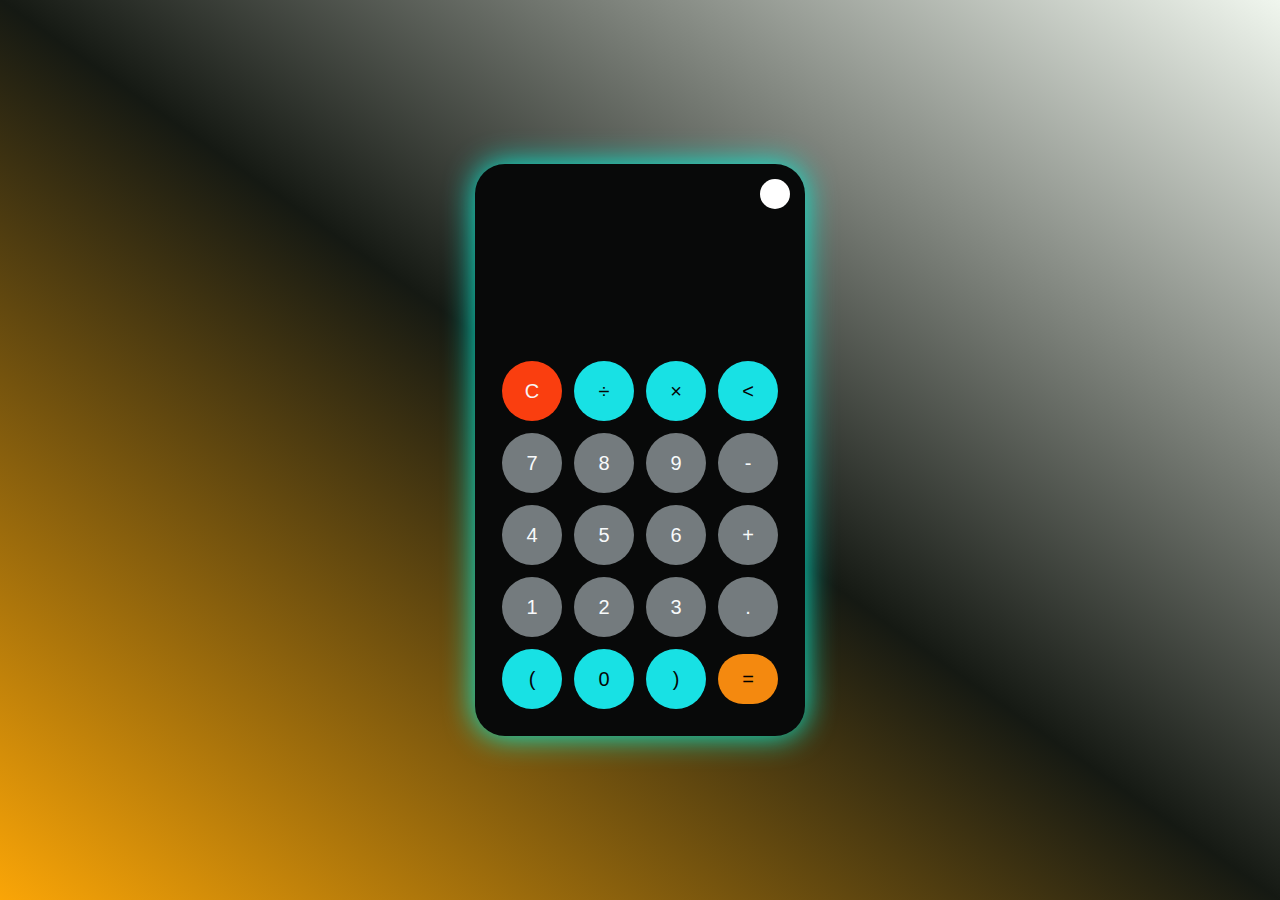
<file: Calculator_Project/index.html>
<!DOCTYPE html>
<html lang="en">
<head>
    <meta charset="UTF-8">
    <meta http-equiv="X-UA-Compatible" content="IE=edge">
    <meta name="viewport" content="width=device-width, initial-scale=1.0">
    <link rel="stylesheet" href="style.css">
    <title>Level-2 Task-1 Calculator</title>
</head>
<body>
    <div class="container">
        <div class="calculator dark">
            <div class="theme-toggler active">
                <i class="toggler-icon"></i></div>
    <div class="display-screen">
<div id="display"></div></div>
<div class="buttons">
<table>
    <tr>
        <td>
            <button class="btn-operator" id="clear">C</button>
        </td>
        <td>
            <button class="btn-operator" id="/">&divide;</button>
        </td>
        <td>
            <button class="btn-operator" id="*">&times;</button>
        </td>
        <td>
            <button class="btn-operator" id="backspace"><</button>
        </td>
    </tr>

    <tr>
        <td>
            <button class="btn-number" id="7">7</button>
        </td>
        <td>
            <button class="btn-number" id="8">8</button>
        </td>
        <td>
            <button class="btn-number" id="9">9</button>
        </td>
        <td>
            <button class="btn-number" id="-">-</button>
        </td>
    </tr>

    <tr>
        <td>
            <button class="btn-number" id="4">4</button>
        </td>
        <td>
            <button class="btn-number" id="5">5</button>
        </td>
        <td>
            <button class="btn-number" id="6">6</button>
        </td>
        <td>
            <button class="btn-number" id="+">+</button>
        </td>
    </tr>

    <tr>
        <td>
            <button class="btn-number" id="1">1</button>
        </td>
        <td>
            <button class="btn-number" id="2">2</button>
        </td>
        <td>
            <button class="btn-number" id="3">3</button>
        </td>
        <td>
            <button class="btn-number" id=".">.</button>
        </td>
    </tr>

    <tr>
        <td>
            <button class="btn-operator" id="( ">(</button>
        </td>
        <td>
            <button class="btn-operator" id="0">0</button>
        </td>
        <td>
            <button class="btn-operator" id=")">)</button>
        </td>
        <td rowspan="1">
            <button class="btn-equal" id="equal">=</button>
        </td>
    </tr>
</table></div></div></div>
    <script src="script.js"></script>
</body>
</html>
</file>
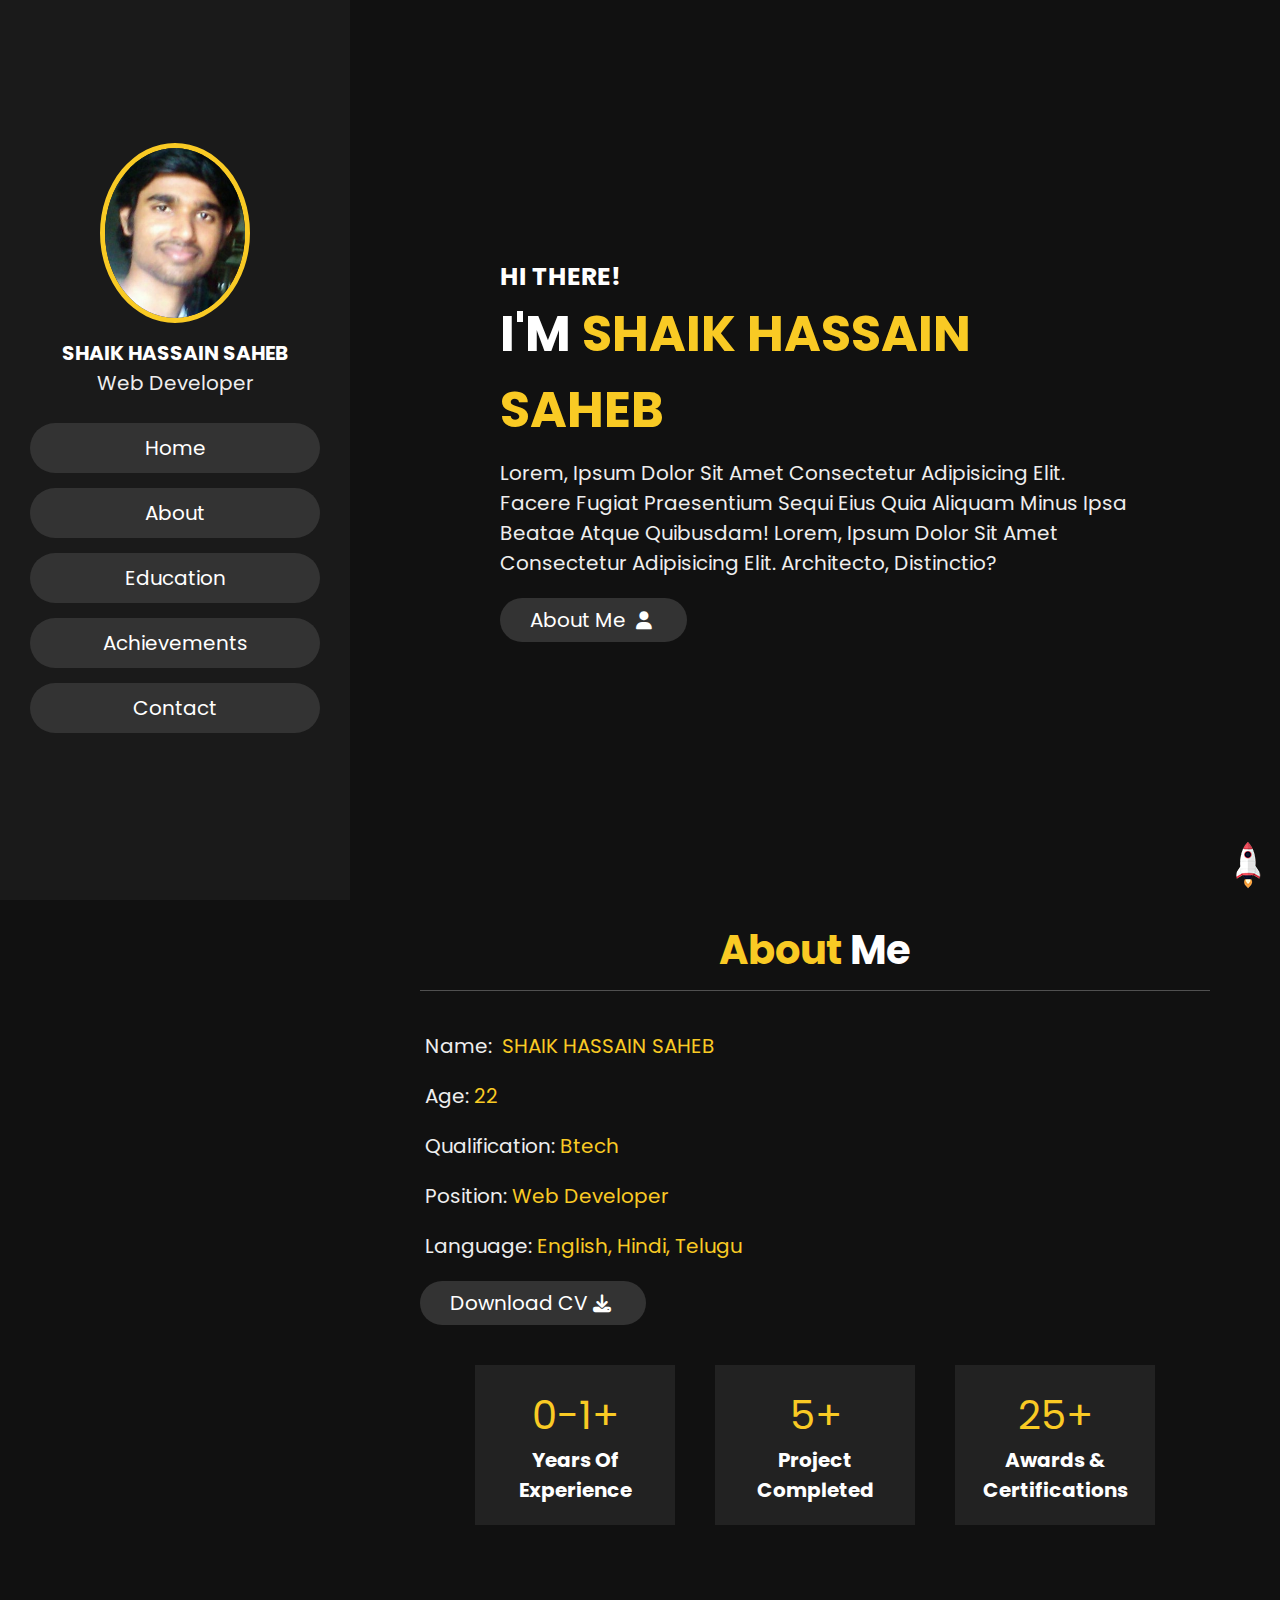
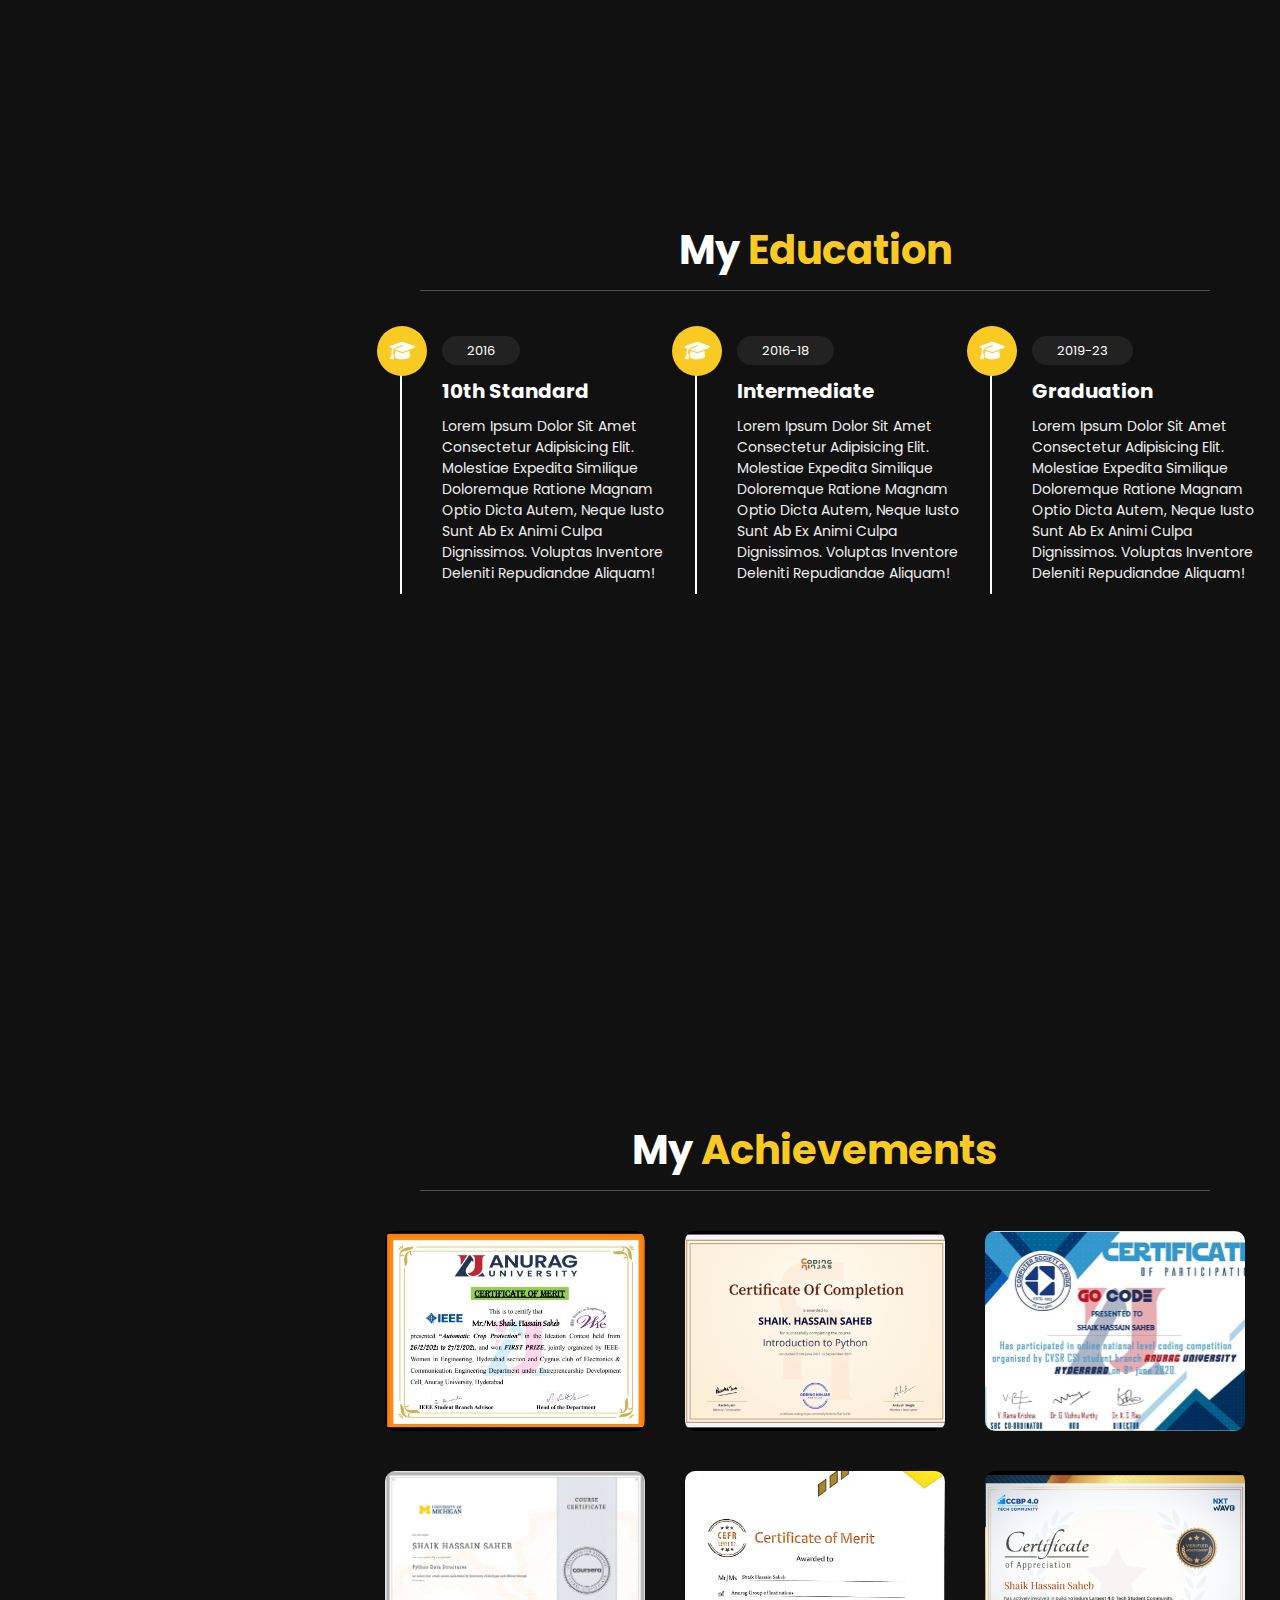
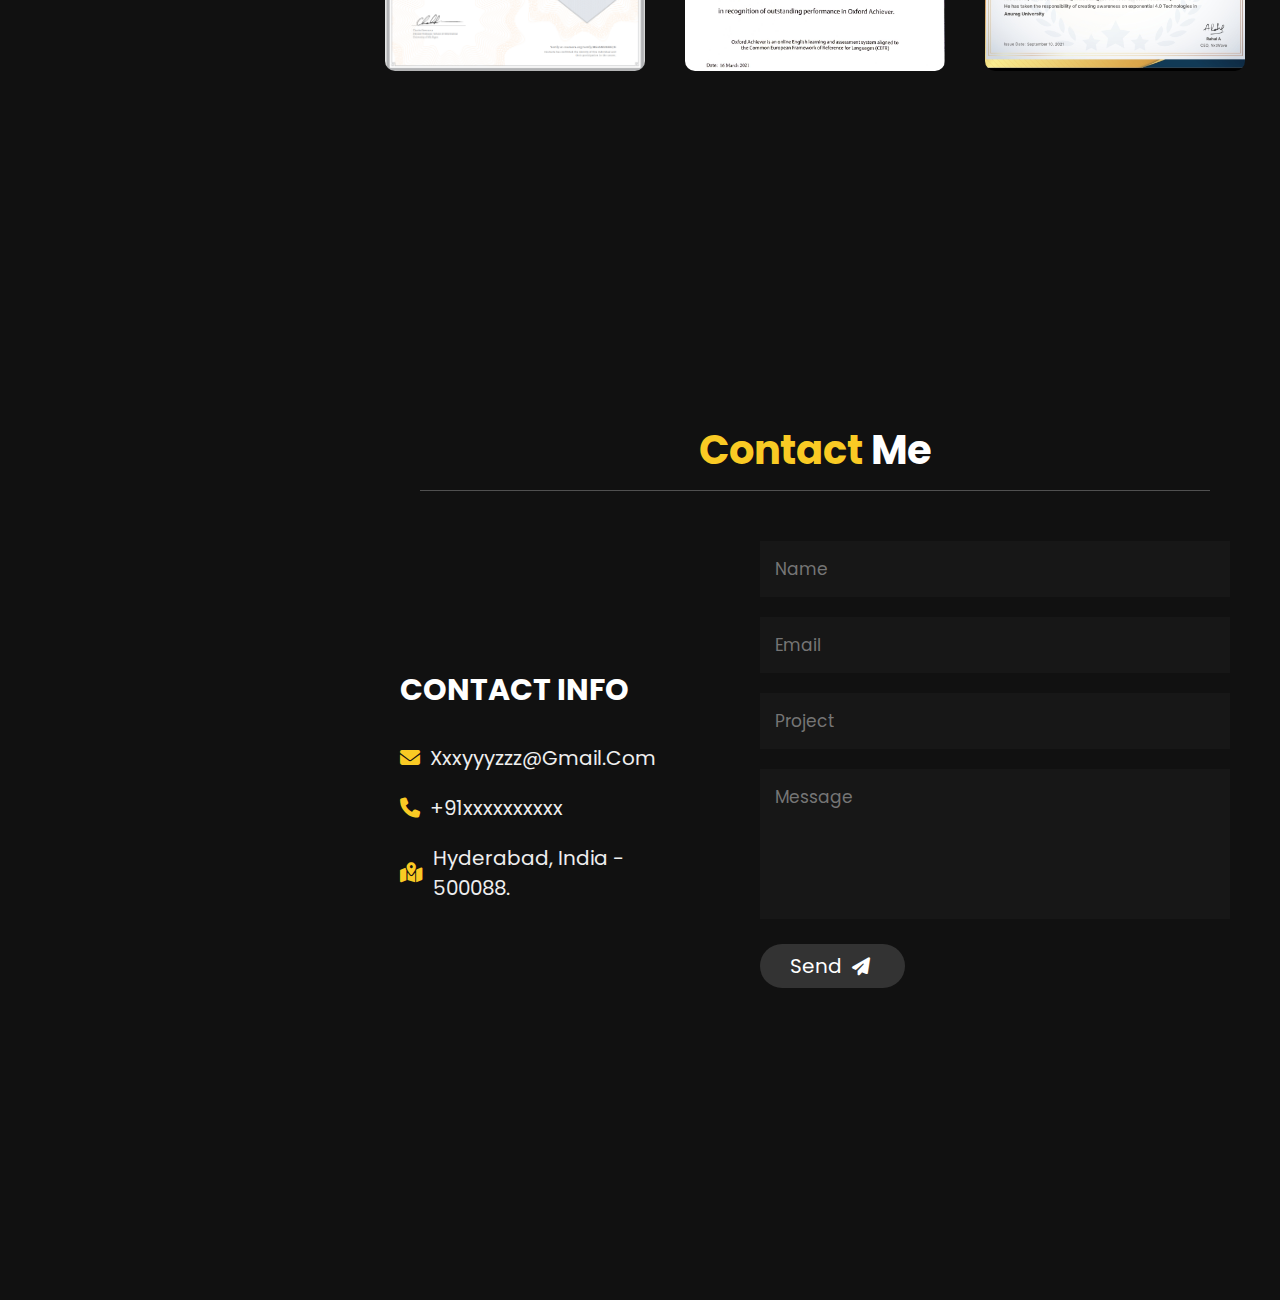
<file: portfolio/index.html>
<!DOCTYPE html>
<html lang="en">
<head>
    <meta charset="UTF-8">
    <meta http-equiv="X-UA-Compatible" content="IE=edge">
    <meta name="viewport" content="width=device-width, initial-scale=1.0">
    <title>Responsive Personal PORTFOLIO website</title>

    <!-- font awesome cdn link -->
    <link rel="stylesheet" href="https://cdnjs.cloudflare.com/ajax/libs/font-awesome/6.1.1/css/all.min.css">

    <!-- custom css file link -->
    <link rel="stylesheet" href="css/style.css">
</head>
<body>
    
<!-- header section starts -->
<header>
    <div class="user">
        <img src="images/pic.jpg" alt="">
        <h3 class="name">SHAIK HASSAIN SAHEB</h3>
        <p class="post">Web Developer</p>
    </div>

    <nav class="navbar">
        <ul>
            <li><a href="#home">home</a></li>
            <li><a href="#about">about</a></li>
            <li><a href="#education">education</a></li>
            <li><a href="#Achievements">Achievements</a></li>
            <li><a href="#contact">contact</a></li>
        </ul>
    </nav>
</header>
<!-- header section ends -->

<div id="menu" class="fas fa-bars"></div>


<!-- home section start  -->

<section class="home" id="home">
    <h3>HI THERE!</h3>
    <h1>I'M <span>SHAIK HASSAIN SAHEB</span></h1>
    <p>
        Lorem, ipsum dolor sit amet consectetur adipisicing elit. Facere fugiat praesentium sequi eius quia aliquam minus ipsa beatae atque quibusdam! Lorem, ipsum dolor sit amet consectetur adipisicing elit. Architecto, distinctio?
    </p>
    <a href="#about"><button class="btn">about me <i class="fas fa-user"></i></button></a>
</section>

<!-- home section ends  -->

 
<!-- about section starts -->

<section class="about" id="about">
    <h1 class="heading"><span>about</span> me </h1>
    <div class="row">
        <div class="info">
            <h3><span>name: </span> SHAIK HASSAIN SAHEB</h3>
            <h3><span>Age:</span>22</h3>
            <h3><span>Qualification:</span>Btech</h3>
            <h3><span>Position:</span>Web Developer</h3>
            <h3><span>Language:</span>English, Hindi, Telugu</h3>
            <a href="#"><button class="btn"> download CV<i class="fas fa-download"></i></button></a>
        </div>

        <div class="counter">
            <div class="box">
                <span>0-1+</span>
                <h3>Years of Experience</h3>
            </div>

            <div class="box">
                <span>5+</span>
                <h3>Project Completed</h3>
            </div>

            <div class="box">
                <span>25+</span>
                <h3>Awards & Certifications</h3>
            </div>

        </div>
    </div>
</section>
<!-- about section end -->

<!-- education section starts  -->

<section class="education" id="education">

<h1 class="heading">My<span> education</span> </h1>

<div class="box-container">

    <div class="box">
        <i class="fas fa-graduation-cap"></i>
        <span>2016</span>
        <h3>10th Standard</h3>
        <p>Lorem ipsum dolor sit amet consectetur adipisicing elit. Molestiae expedita similique doloremque ratione magnam optio dicta autem, neque iusto sunt ab ex animi culpa dignissimos. Voluptas inventore deleniti repudiandae aliquam!</p>
    </div>

    <div class="box">
        <i class="fas fa-graduation-cap"></i>
        <span>2016-18</span>
        <h3>Intermediate</h3>
        <p>Lorem ipsum dolor sit amet consectetur adipisicing elit. Molestiae expedita similique doloremque ratione magnam optio dicta autem, neque iusto sunt ab ex animi culpa dignissimos. Voluptas inventore deleniti repudiandae aliquam!</p>
    </div>

    <div class="box">
        <i class="fas fa-graduation-cap"></i>
        <span>2019-23</span>
        <h3>Graduation</h3>
        <p>Lorem ipsum dolor sit amet consectetur adipisicing elit. Molestiae expedita similique doloremque ratione magnam optio dicta autem, neque iusto sunt ab ex animi culpa dignissimos. Voluptas inventore deleniti repudiandae aliquam!</p>
    </div>
</div>
</section>


<!-- education section ends  -->

<!-- Achievements section starts  -->

<section class="Achievements" id="Achievements">

<h1 class="heading">My <span> Achievements</span> </h1>
<div class="box-container">

    <div class="box">
        <img src="images/img1.jpg" alt="">
    </div>

    <div class="box">
        <img src="images/img2.jpg" alt="">
    </div>

    <div class="box">
        <img src="images/img3.png" alt="">
    </div>

    <div class="box">
        <img src="images/img4.png" alt="">
    </div>

    <div class="box">
        <img src="images/img5.jpg" alt="">
    </div>

    <div class="box">
        <img src="images/img6.jpg" alt="">
    </div>

</div>

</section>
<!-- Achievements section ends  -->

<!-- contact section starts  -->

<section class="contact" id="contact">

<h1 class="heading"><span> contact</span> me </h1>

<div class="row">
    <div class="content">

        <h3 class="title">contact info</h3>

        <div class="info">
            <h3> <i class="fas fa-envelope"></i> xxxyyyzzz@gmail.com</h3>
            <h3> <i class="fas fa-phone"></i> +91xxxxxxxxxx</h3>
            <h3> <i class="fas fa-map-marked-alt"></i> Hyderabad, India - 500088. </h3>
        </div>

    </div>

    <form action="">
        <input type="text" placeholder="name" class="box">
        <input type="email" placeholder="email" class="box">
        <input type="text" placeholder="Project" class="box">
        <textarea name="" id="" cols="30" rows="10" class="box message" placeholder="message"></textarea>
        <button type="submit" class="btn"> send <i class="fas fa-paper-plane"></i></button>

    </form>

</div>

</section>

<!-- contact section ends  -->

<!-- scroll top button  -->

<a href="#home" class="top">
    <img src="images/scroll-top-img.png" alt="">
</a>



<!--jquery cdn link-->
<script scr="https://cdnjs.cloudflare.com/ajax/libs/jquery/3.6.0/jquery.min.js"></script>


<!-- custom js file link -->
<script src="js/script.js"></script>

</body>
</html>
</file>
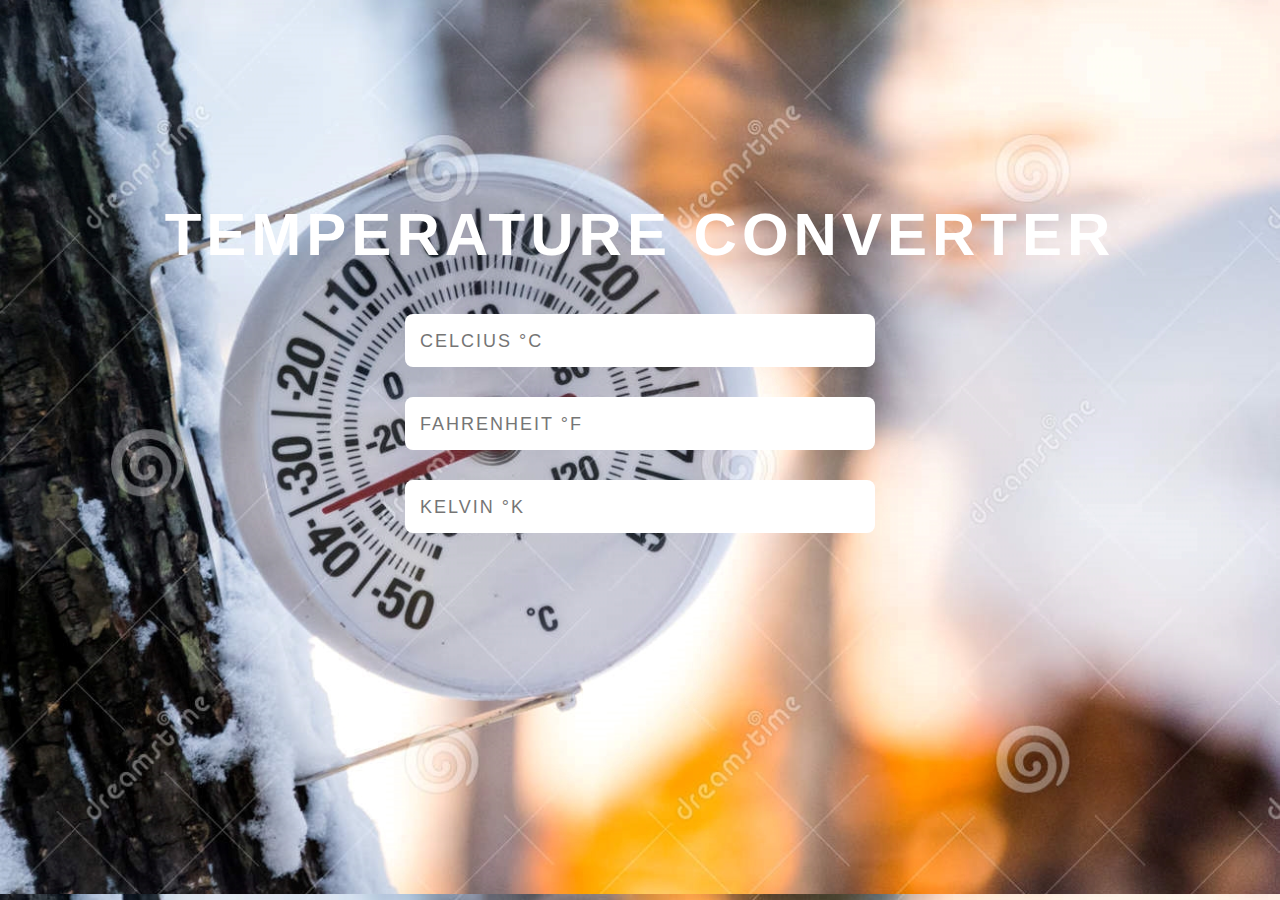
<file: Temperature_Converter/index.html>
<!DOCTYPE html>
<html lang="en">
<head>
    <meta charset="UTF-8">
    <meta http-equiv="X-UA-Compatible" content="IE=edge">
    <meta name="viewport" content="width=device-width, initial-scale=1.0">
    <link rel="stylesheet" href="style.css">
    <link rel="preconnect" href="https://fonts.googleapis.com">
    <link rel="preconnect" href="https://fonts.gstatic.com" crossorigin>
    <link href="https://fonts.googleapis.com/css2?family=Roboto&display=swap" rel="stylesheet">
    <title>Temperature Converter</title>
</head>
<body>
    <main>
        <header>
            <h1>Temperature Converter</h1>
        </header>
        <div class="inputs">
            <input type="number" name="celcius" id="celcius" class="input" placeholder="Celcius °C">
            <input type="number" name="fahrenheit" id="fahrenheit" class="input" placeholder="Fahrenheit °F">
            <input type="number" name="kelvin" id="kelvin" class="input" placeholder="Kelvin °K">
        </div>
    </main>

    <script src="script.js" type="text/javascript"></script>
</body>
</html>
</file>
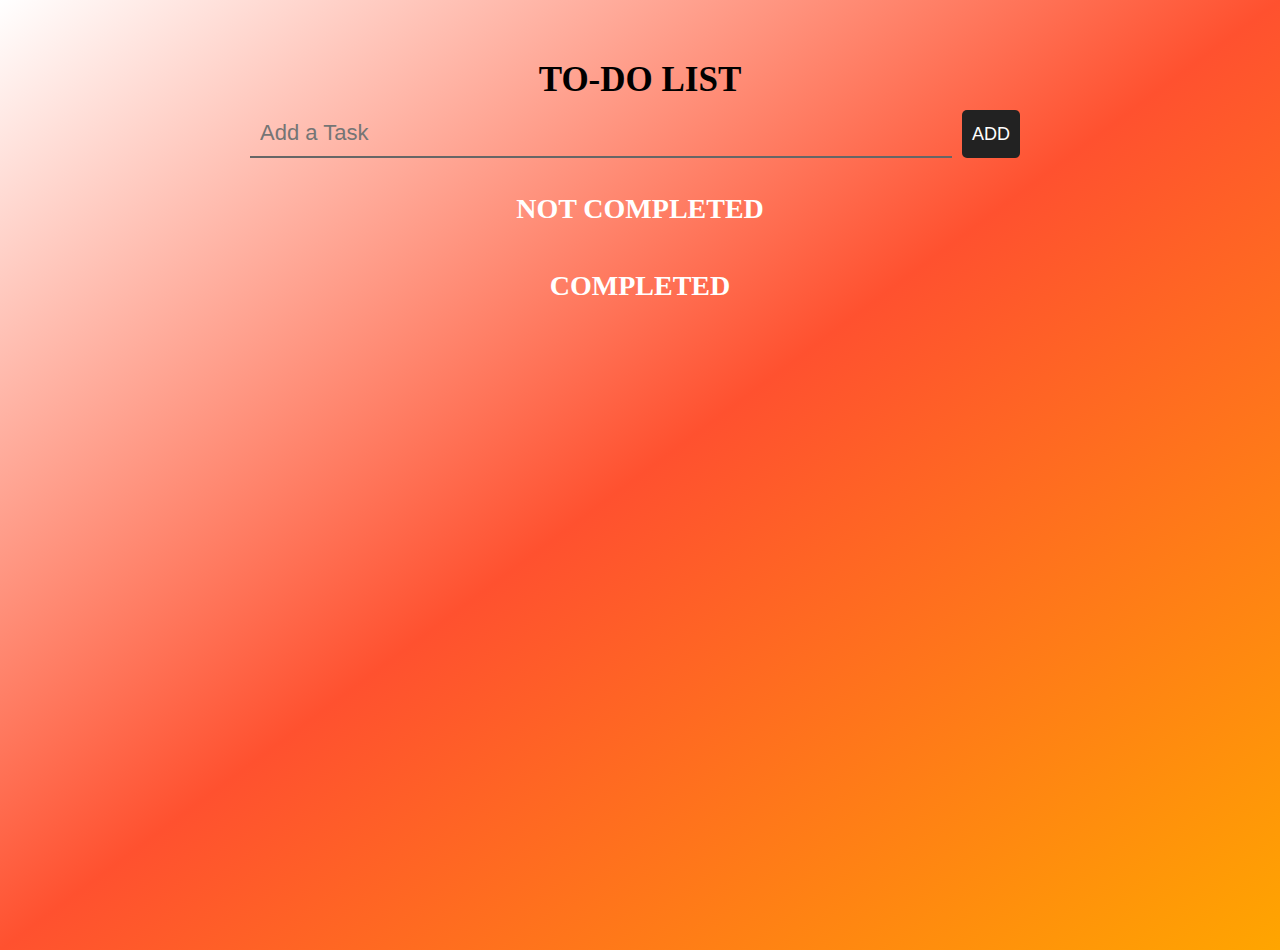
<file: TO-DO/index.html>
<!DOCTYPE html>
<html lang="en">
<head>
  <meta charset="UTF-8">
  <title>To-Do List</title>
  <link href="https://stackpath.bootstrapcdn.com/font-awesome/4.7.0/css/font-awesome.min.css" rel="stylesheet">
  <link rel="stylesheet" href="style.css"> 
</head>
<body>
	<div class="container">
        <h1> TO-DO List </h1>
		<div class="addTask">
			<input type="text" placeholder="Add a Task">
			<button>Add</button>
		</div>

		<ol class="notCompleted">
			<h3>Not Completed</h3>
		</ol>

		<ol class="Completed">
			<h3>Completed</h3>
		</ol>
	</div>

    <script>
		const input = document.querySelector('input');
		const btn = document.querySelector('.addTask > button');

		btn.addEventListener('click', addList);
		input.addEventListener('keyup', (e)=>{
			(e.keyCode === 13 ? addList(e) : null);
		})

		function addList(e){
			const notCompleted = document.querySelector('.notCompleted');
			const Completed = document.querySelector('.Completed');

			const newLi = document.createElement('li');
			const checkBtn = document.createElement('button');
			const delBtn = document.createElement('button');

			checkBtn.innerHTML = '<i class="fa fa-check"></i>';
			delBtn.innerHTML = '<i class="fa fa-trash"></i>';


			if(input.value !==''){
				newLi.textContent = input.value;
				input.value = '';
				notCompleted.appendChild(newLi);
				newLi.appendChild(checkBtn);
				newLi.appendChild(delBtn);
			}

			checkBtn.addEventListener('click', function(){
				const parent = this.parentNode;
				parent.remove();
				Completed.appendChild(parent);
				checkBtn.style.display = 'none';
			});

			delBtn.addEventListener('click', function(){
				const parent = this.parentNode;
				parent.remove();
			});
		}

	</script>
</body>
</html>
</file>
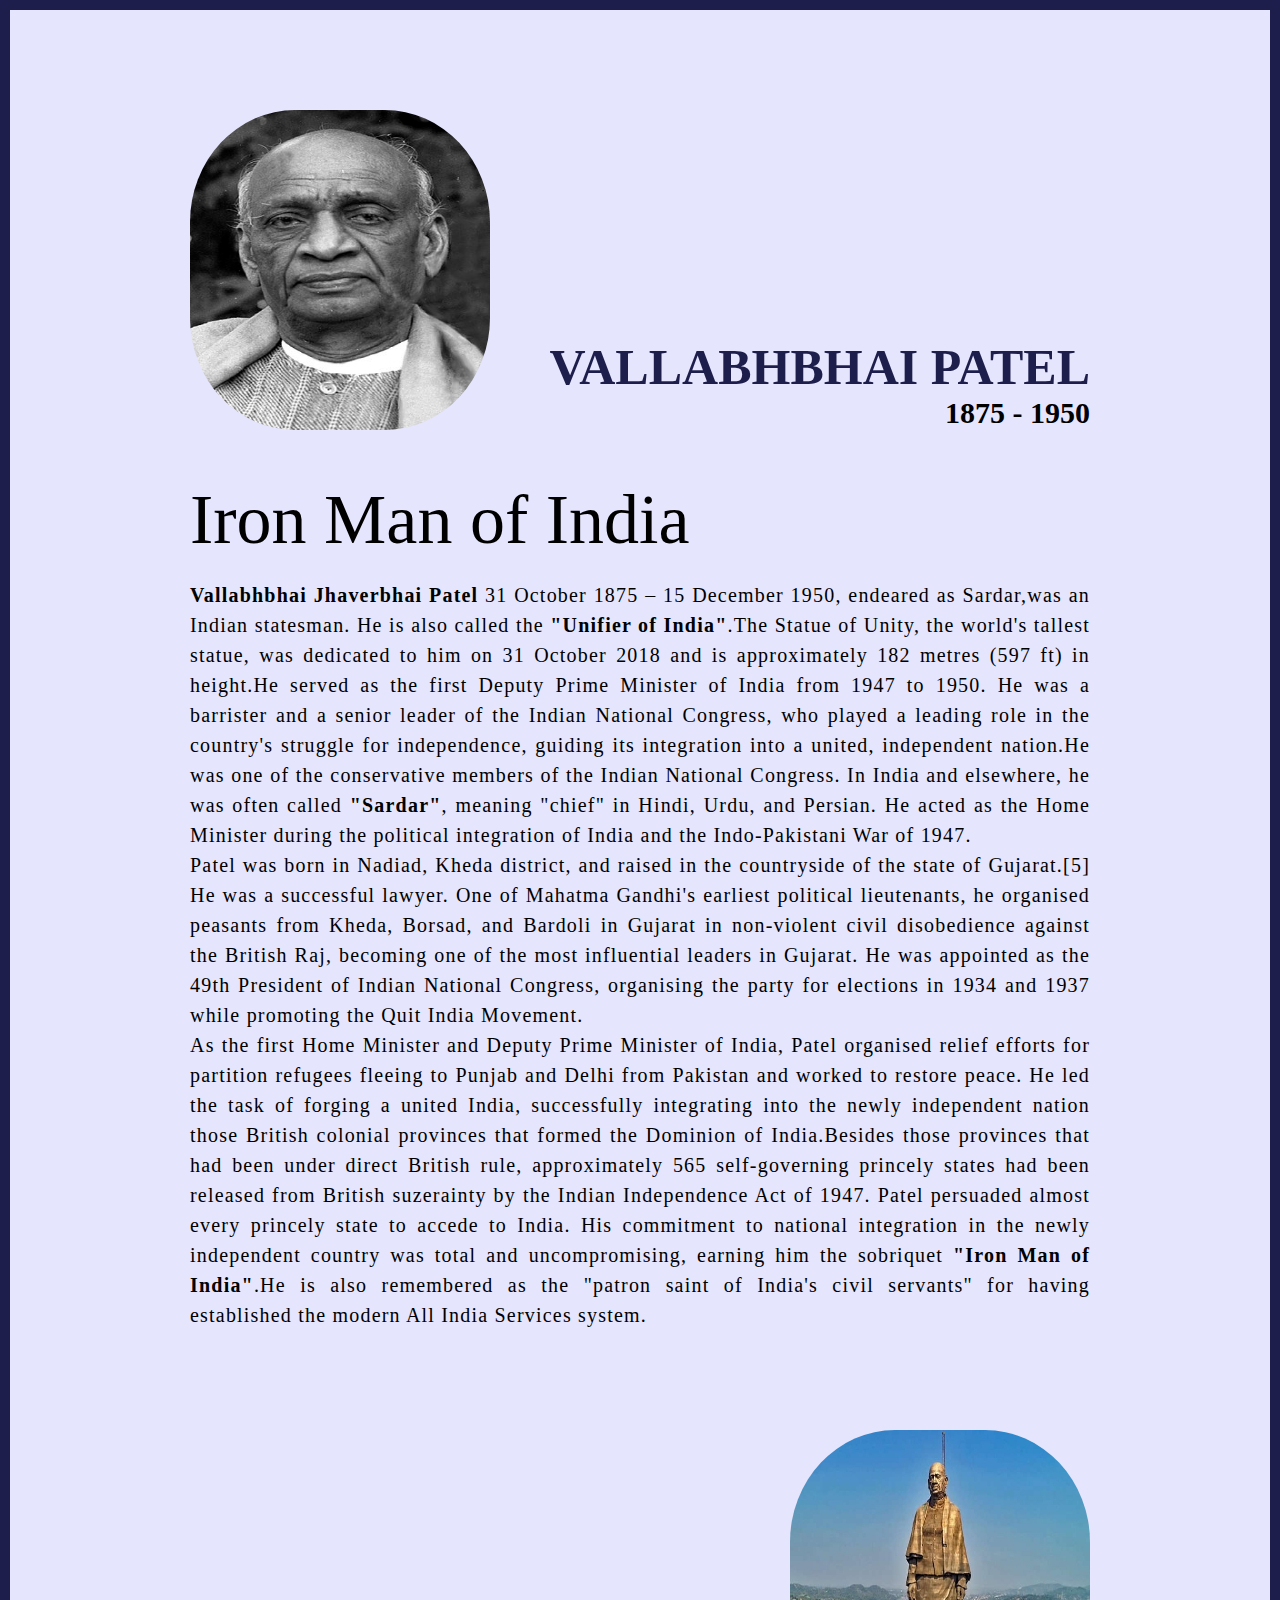
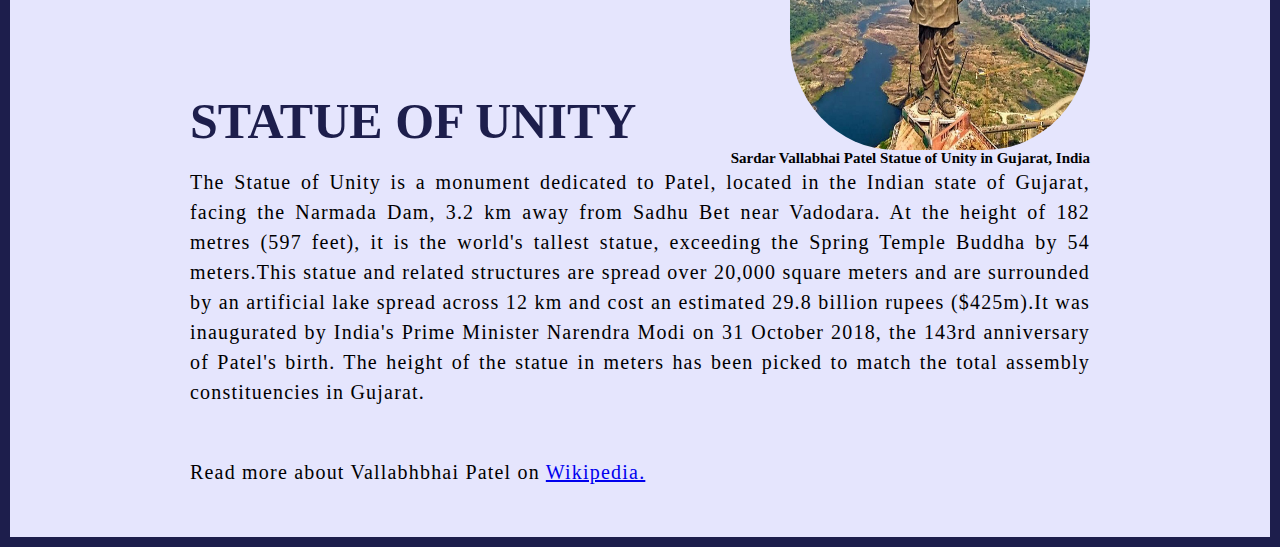
<file: Tribute_project/index.html>
<!DOCTYPE html>
<html lang="en">
  <head>
    <meta charset="UTF-8" />

    <meta http-equiv="X-UA-Compatible" content="IE=edge" />

    <meta name="viewport" content="width=device-width, initial-scale=1.0" />
    <title>The Tribute Website | Vallabhbhai Patel</title>
    <link rel="stylesheet" href="style.css" />
  </head>
  <body>
    <div class="container">
      <div class="content">
        <section class="top_section">
          <div class="image_container">
            <img src="./images/patel.jpg" alt="tribute" />
          </div>
          <div>
            <h1>Vallabhbhai Patel</h1>
            <h4>1875 - 1950</h4>
          </div>
        </section>
        <section class="about_section">
          <h2>Iron Man of India</h2>
          <p>
            <b>Vallabhbhai Jhaverbhai Patel</b> 31 October 1875 – 15 December 1950, endeared as Sardar,was an Indian statesman. He is also called the <b>"Unifier of India"</b>.The Statue of Unity, the world's tallest statue, was dedicated to him on 31 October 2018 and is approximately 182 metres (597 ft) in height.He served as the first Deputy Prime Minister of India from 1947 to 1950. He was a barrister and a senior leader of the Indian National Congress, who played a leading role in the country's struggle for independence, guiding its integration into a united, independent nation.He was one of the conservative members of the Indian National Congress. In India and elsewhere, he was often called <b>"Sardar"</b>, meaning "chief" in Hindi, Urdu, and Persian. He acted as the Home Minister during the political integration of India and the Indo-Pakistani War of 1947.
          </p>

          <p>
            Patel was born in Nadiad, Kheda district, and raised in the countryside of the state of Gujarat.[5] He was a successful lawyer. One of Mahatma Gandhi's earliest political lieutenants, he organised peasants from Kheda, Borsad, and Bardoli in Gujarat in non-violent civil disobedience against the British Raj, becoming one of the most influential leaders in Gujarat. He was appointed as the 49th President of Indian National Congress, organising the party for elections in 1934 and 1937 while promoting the Quit India Movement.
          </p>
          <p>
            As the first Home Minister and Deputy Prime Minister of India, Patel organised relief efforts for partition refugees fleeing to Punjab and Delhi from Pakistan and worked to restore peace. He led the task of forging a united India, successfully integrating into the newly independent nation those British colonial provinces that formed the Dominion of India.Besides those provinces that had been under direct British rule, approximately 565 self-governing princely states had been released from British suzerainty by the Indian Independence Act of 1947. Patel persuaded almost every princely state to accede to India. His commitment to national integration in the newly independent country was total and uncompromising, earning him the sobriquet <b>"Iron Man of India"</b>.He is also remembered as the "patron saint of India's civil servants" for having established the modern All India Services system.
          </p>
    
          <section class="bottom_section">
            
            <div>
              <h1>Statue of Unity</h1>
            </div>

            <div class="image_container">
              <img src="./images/unity.jpg" alt="tribute" />
            </div>
            
            
          </section>

        <section class="bottom_about_section">
          <div>
            <h4>Sardar Vallabhai Patel Statue of Unity in Gujarat, India</h4>
          </div>
          
          <P>
            The Statue of Unity is a monument dedicated to Patel, located in the Indian state of Gujarat, facing the Narmada Dam, 3.2 km away from Sadhu Bet near Vadodara. At the height of 182 metres (597 feet), it is the world's tallest statue, exceeding the Spring Temple Buddha by 54 meters.This statue and related structures are spread over 20,000 square meters and are surrounded by an artificial lake spread across 12 km and cost an estimated 29.8 billion rupees ($425m).It was inaugurated by India's Prime Minister Narendra Modi on 31 October 2018, the 143rd anniversary of Patel's birth. The height of the statue in meters has been picked to match the total assembly constituencies in Gujarat.
          </P>

        <footer>
          <p>
            Read more about Vallabhbhai Patel on
            <a href="https://en.wikipedia.org/wiki/Vallabhbhai_Patel"
              >Wikipedia.</a
            >
          </p>
        </footer>
      </div>
    </div>
  </body>
</html>
</file>
<file: Calculator_Project/style.css>
*{
    padding: 0;
    margin: 0;
    box-sizing: border-box;
    outline: 0;
    transition: all 0.5s ease;
}
body{
    font-family: sans-serif;
}
a{
    text-decoration: none;
    color: #fff;
}
body{
    background-image: linear-gradient(to bottom left, #f0f6ee,rgb(21, 25, 19),rgb(250, 165, 7));
}
.container{
    height: 100vh;
    width: 100vw;
    display: grid;
    place-items: center;
}
.calculator{
    position: relative;
    height: auto;
    width: auto;
    padding: 20px;
    border-radius: 30px;
    box-shadow: 0 0 30px rgb(7, 245, 218);
}
.theme-toggler{
    position: absolute;
    top: 30px;
    right: 30px;
    color: #fff;
    cursor: pointer;
    z-index: 1;
}
.theme-toggler.active{
    color: rgb(232, 23, 23);
}
.theme-toggler.active::before{
    background-color: #fff;
}
.theme-toggler::before{
    content: '';
    height: 30px;
    width: 30px;
    position: absolute;
    top: 50%;
    transform: translate(-50%, -50%);
    border-radius: 50%;
    background-color: #333;
    z-index: -1;
}
#display{
    margin: 0 10px;
    height: 150px;
    width: auto;
    max-width: 270px;
    display: flex;
    align-items: flex-end;
    justify-content: flex-end;
    font-size: 30px;
    margin-bottom: 20px;
    overflow-x: scroll;
}
#display::-webkit-scrollbar{
    display: block;
    height: 3px;
}
button{
    height: 60px;
    width: 60px;
    border: 0;
    border-radius: 30px;
    margin: 5px;
    font-size: 20px;
    cursor: pointer;
    transition: all 200ms ease;
}
button:hover{
    transform: scale(1.1);
}
button#equal{
    height: 50px;
}
/* Light Theme */
.calculator{
    background-color: #fff;
}
.calculator #display{
    color: #030203;
}
.calculator button#clear{
    background-color: #f41515;
    color: #f9f4f4;
}
.calculator button.btn-number{
    background-color: #73ea60;
    color: #000;
}
.calculator button.btn-operator{
    background-color: #0707d4;
    color: #000000;
}
.calculator button.btn-equal{
    background-color: #f5b40e;
    color: rgb(19, 19, 19);
}

/* Dark Theme*/
.calculator.dark{
    background-color: #080909;
}
.calculator.dark #display{
    color: #f8fafd;
}
.calculator.dark button#clear{
    background-color: #fa3e0f;
    color: #f7f6f6;
}
.calculator.dark button.btn-number{
    background-color: #747b7e;
    color: #f8fafb;
}
.calculator button.btn-operator{
    background-color: #18e1e4;
    color: #050505;
}
.calculator button#divides{
    background-color: #18e426;
    color: #050505;
}
.calculator.dark button.btn-equal{
    background-color: #f4890f;
    color: black;
}
</file>
<file: portfolio/css/style.css>
@import url('https://fonts.googleapis.com/css2?family=Nunito:wght@300;400;600&family=Poppins:ital@1&display=swap');

:root{
    --yellow: #f9ca24;
}

*{
    font-family: 'Nunito', sans-serif;
    font-family: 'Poppins', sans-serif;
    margin: 0;
    padding: 0;
    box-sizing: border-box;
    text-decoration: none;
    outline: none;
    border: none;
    text-transform: capitalize;
    transition: all .2s linear;
}

*::selection{
    background: var(--yellow);
    color: #333;
}

html{
    font-size: 62.5%;
    overflow-x: hidden;
}

html::-webkit-scrollbar{
    width: 1.4rem;
}

html::-webkit-scrollbar-track{
    background: #222;
}

html::-webkit-scrollbar-thumb{
    background: var(--yellow);
}

body{
    background: #111;
    overflow-x: hidden;
    padding-left: 35rem;
}

section{
    min-height: 100vh;
    padding: 1rem;
}

.btn{
    padding:.7rem 3rem;
    background: #333;
    color: #fff;
    cursor: pointer;
    margin-top: 1rem;
    font-size: 2rem;
    border-radius: 5rem;
}

.btn i{
    padding: 0 .5rem;
    font-size: 1.8rem;
}

.btn:hover{
    background: var(--yellow);
}

.heading{
    text-align: center;
    margin: 0 6rem;
    font-size: 4rem;
    padding: 1rem;
    border-bottom: .1rem solid #fff4;
    color: #fff;
}

.heading span{
    color: var(--yellow); 
    
}


header{
    position: fixed;
    top: 0; left: 0;
    z-index: 1000;
    height: 100%;
    width: 35rem;
    background: #1a1a1a;
    display: flex;
    align-items: center;
    justify-content: center;
    flex-flow: column;
    text-align: center;
}

header .user img{
    height: 18rem;
    width: 15rem;
    border-radius: 50%;
    object-fit: cover;
    margin-bottom: 1rem;
    border: 0.56rem solid var(--yellow);
}

header .user .name{
    font-size: 2rem;
    color: #fff;
}

header .user .post{
    font-size: 2rem;
    color: #eee;
}
header .navbar{
    width: 100%;
}
header .navbar ul{
    list-style: none;
    padding: 1rem 3rem;
}

header .navbar ul li a{
    display: block;
    padding: 1rem;
    margin: 1.5rem 0;
    background: #333;
    color: #fff;
    font-size: 2rem;
    border-radius: 5rem;
}

header .navbar ul li a:hover{
    background: var(--yellow);
}

#menu{
    position: fixed;
    top: 2rem; 
    right: 2rem;
    background: #333;
    color: #fff;
    cursor: pointer;
    font-size: 2.5rem;
    padding: 1rem 1.5rem;
    z-index: 1000;
    display: none;
}

.home{
    display: flex;
    justify-content: center;
    flex-flow: column;
    padding: 0 15rem;
}

.home h3{
    font-size: 2.5rem;
    color: #fff;
}

.home h1{
    font-size: 5rem;
    color: #fff;
}

.home h1 span{
    color: var(--yellow);
}

.home p{
    font-size: 2rem;
    color: #eee;
    padding: 1rem 0;
}

.about .row{
    display: flex;
    align-items: center;
    justify-content: center;
    flex-wrap: wrap;
    padding: 1rem 0;
}

.about .row .info{
    flex: 1 1 48rem;
    padding: 2rem 1rem;
    padding-left: 6rem;
}

.about .row .info h3{
    font-size: 2rem;
    color: var(--yellow);
    padding: 1rem 0;
    font-weight: normal;
}

.about .row .info h3 span{
    color: #eee;
    padding: 0 0.5rem;
}

.about .row .counter{
    flex: 1 1 48rem;
    display: flex;
    justify-content: center;
    flex-wrap: wrap;
}

.about .row .counter .box{
    width: 20rem;
    background: #222;
    text-align: center;
    padding: 2rem;
    margin: 2rem;
}

.about .row .counter .box span{
    font-size: 4rem;
    color: var(--yellow);
}

.about .row .counter .box h3{
    font-size: 2rem;
    color: #fff;
}

.education .box-container{
    display: flex;
    align-items: center;
    justify-content: space-between;
    flex-wrap: wrap;
    padding: 1rem 0;
    padding-left: 3rem;
}

.education .box-container .box{
    width: 27rem;
    margin: 4rem 1rem;
    padding-left: 4rem;
    border-left: .2rem solid #fff;
    position: relative;
}

.education .box-container .box span{
    font-size: 1.3rem;
    background: #222;
    color: #fff;
    border-radius: 5rem;
    padding: .5rem 2.5rem;
}

.education .box-container .box h3{
    font-size: 2rem;
    color: #fff;
    padding-top: 1.5rem;
}

.education .box-container .box p{
    font-size: 1.4rem;
    color: #eee;
    padding: 1rem 0;
}

.education .box-container .box i{
    position: absolute;
    top: -1.5rem;
    left: -2.5rem;
    height: 5rem;
    width: 5rem;
    border-radius: 50%;
    line-height: 5rem;
    text-align: center;
    font-size: 2rem;
    color: #fff;
    background: var(--yellow);
}

.Achievements .box-container{
    display: flex;
    align-items: center;
    justify-content: center;
    flex-wrap: wrap;
    padding: 2rem 0;
}

.Achievements .box-container .box{
    height: 20rem;
    width: 26rem;
    border-radius: 1rem;
    margin: 2rem;
    overflow: hidden;
    cursor: pointer;
}

.Achievements .box-container .box img{
    height: 100%;
    width: 100%;
    object-fit: cover;
}

.Achievements .box-container .box:hover img{
    transform: scale(1.2);
}

.contact .row{
    display: flex;
    align-items: center;
    justify-content: center;
    flex-wrap: wrap;
}

.contact .row .content{
    flex: 1 1 30rem;
    padding: 4rem;
    padding-bottom: 0;
}

.contact .row form{
    flex: 1 1 45rem;
    padding: 2rem;
    margin: 2rem;
    margin-bottom: 4rem;
}

.contact .row form .box{
    padding: 1.5rem;
    margin: 1rem 0;
    background: #3333;
    color: #fff;
    text-transform: none;
    font-size: 1.7rem;
    width: 100%;
}

.contact .row form .box::placeholder{
    text-transform: capitalize;
}

.contact .row form .message{
    height: 15rem;
    resize: none;
}

.contact .row .content .title{
    text-transform: uppercase;
    color: #fff;
    font-size: 3rem;
    padding-bottom: 2rem;
}

.contact .row .content .info h3{
    display: flex;
    align-items: center;
    font-size: 2rem;
    color: #eee;
    padding: 1rem 0;
    font-weight: normal;
}

.contact .row .content .info h3 i{
    padding-right: 1rem;
    color: var(--yellow);
}

.top{
    position: fixed;
    bottom: 0.5rem;
    right: 0.75rem;
    z-index: 100;
    /* display: none; */
}


/* media queries */

@media (max-width: 1200px){
    html{
        font-size: 55%;
    }

    .home{
        padding: 1rem 4rem;
    }
}

@media (max-width: 991px){
    header{
        left:-120%;
    }

    #menu{
        display: block;
    }

    header.toggle{
        left: 0%;
       }

    body{
        padding: 0;
    }
}

@media (max-width: 768px){
    html{
        font-size: 50%;
    }
}

@media (max-width: 400px){
    header{
        width: 100vw;
    }

    .heading{
        margin: 0 3rem;
    }

    .about .row .counter .box{
        width: 100%;
    }

    .education .box-container .box{
        width: 100%;
    }

    .Achievements .box-container .box{
        width: 100%;
    }

    .contact .row form{
        margin: 3rem 0;
    }
}
</file>
<file: Temperature_Converter/style.css>
* {
    margin: 0;
    padding: 0;
    font-family: 'Nunito', sans-serif;
    font-family: 'Poppins', sans-serif;
    font-size: 20px;
}

main {
    width: 100%;
    height: 100vh;
    background-image: url(img/background.jpg);
    background-size: 100%;
    background-attachment: fixed;
    /* background-color: #b49967; */
}

header {
    display: flex;
    justify-content: center;
    padding-top: 200px;
    text-transform: uppercase;
}

h1 {
    margin-bottom: 30px;
    font-size: 60px;
    letter-spacing: 5px;
    color: white;
}

.inputs {
    display: flex;
    flex-wrap: wrap;
    justify-content: center;
    align-items: center;
    max-width: 768px;
    margin: 0 auto;
    max-width: 500px;
}

.input {
    flex: 1 1 40%;
    margin: 15px;
    appearance: none;
    background: none;
    background-color: white;
    border-radius: 8px;
    padding: 15px;
    border: none;
    outline: none;
    transition: 0.4s;
    max-width: 100%;
}

::placeholder {
    font-size: 18px;
    text-transform: uppercase;
    letter-spacing: 2px;
}
</file>
<file: TO-DO/style.css>
*{
	margin: 0;
	padding: 0;
	box-sizing: border-box;
}
body{
	height: 100vh;
	background: #03dfff;
	background: linear-gradient(to bottom right, white,#FF512F, orange);
}
.container{
	position: relative;
	max-width: 800px;
	padding: 10px;
	margin: 50px auto;
}
.addTask{
	width: 100%;
	display: flex;
	padding: 10px 0;
}
.addTask > input[type="text"]{
	width: 90%;
	color: #333;
	border:none;
	border-bottom: 2px solid #666;
	background: none;
	padding: 10px;
	font-size: 22px;
	outline: none;
}
.addTask button{
	margin: 0 10px;
	background: #222;
	color: #fff;
	font-size: 18px;
	text-transform: uppercase;
	padding: 10px;
	border: none;
	outline: none;
	border-radius: 5px;
	cursor: pointer;
}
.notCompleted, .Completed{
	margin: 5px 0;
	padding: 20px;
}
h1{
	font-size: 35px;
	text-transform: uppercase;
	text-align: center;
	color: black;
}
h3{
	font-size: 28px;
	text-transform: uppercase;
	text-align: center;
	color: #fff;
}
ol{
	list-style: none;
	counter-reset: my-counter;
}
ol li{
	width: 100%;
	padding: 18px;
	margin: 5px 0;
	background: #e96969bb;
	font-size: 22px;
	counter-increment: my-counter;
}
ol.Completed li{
	background: #00ff62;
}
ol li::before{
	content: counter(my-counter);
	background: #231381;
	width: 2rem;
	height: 2rem;
	border-radius: 50%;
	display: inline-block;
	line-height: 2rem;
	text-align: center;
	color: #fff;
	margin-right: 0.5rem;
}
li button{
	float: right;
	padding: 5px;
	font-size: 28px;
	line-height: 28px;
	margin-right: 15px;
	background: none;
	border: none;
	outline: none;
	cursor: pointer;
}
</file>
<file: Tribute_project/style.css>
* {
    margin: 0;
    padding: 0;
    box-sizing: border-box;
  }
  
  .container {
    background-color: #e5e5fd;
    min-height: 100vh;
    border: 10px solid #1d1e4c;
  }
  
  .content {
    max-width: 900px;
    margin: 0 auto;
  }
  .top_section {
    margin-top: 100px;
    display: flex;
    justify-content: space-between;
    align-items: flex-end;
  }
  .top_section h1 {
    font-size: 50px;
    font-weight: bold;
    color: #1d1e4c;
    text-transform: uppercase;
  }
  .top_section h4 {
    font-size: 30px;
    text-align: end;
  }
  
  .bottom_section h1 {
    font-size: 50px;
    font-weight: bold;
    color: #1d1e4c;
    text-transform: uppercase;
  }

  .bottom_section {
    margin-top: 100px;
    display: flex;
    justify-content: space-between;
    align-items: flex-end;
  }

  .bottom_about_section h4 {
    font-size: 15px;
    text-align: end;
  }
  
  .image_container {
    border-radius: 35%;
    overflow: hidden;
  }
  
  .image_container,
  img {
    width: 300px;
    height: 320px;
  }
  .about_section {
    margin-top: 50px;
  }
  .about_section h2 {
    font-size: 70px;
    font-weight: 400;
    margin-bottom: 20px;
  }
  .about_section p {
    font-size: 20px;
    line-height: 30px;
    letter-spacing: 1.2px;
    text-align: justify;
  }

  .bottom_about_section p {
    font-size: 20px;
    line-height: 30px;
    letter-spacing: 1.2px;
    text-align: justify;
  }
  
  footer {
    margin: 50px 0;
  }
  footer p {
    text-align: end;
  }
</file>
